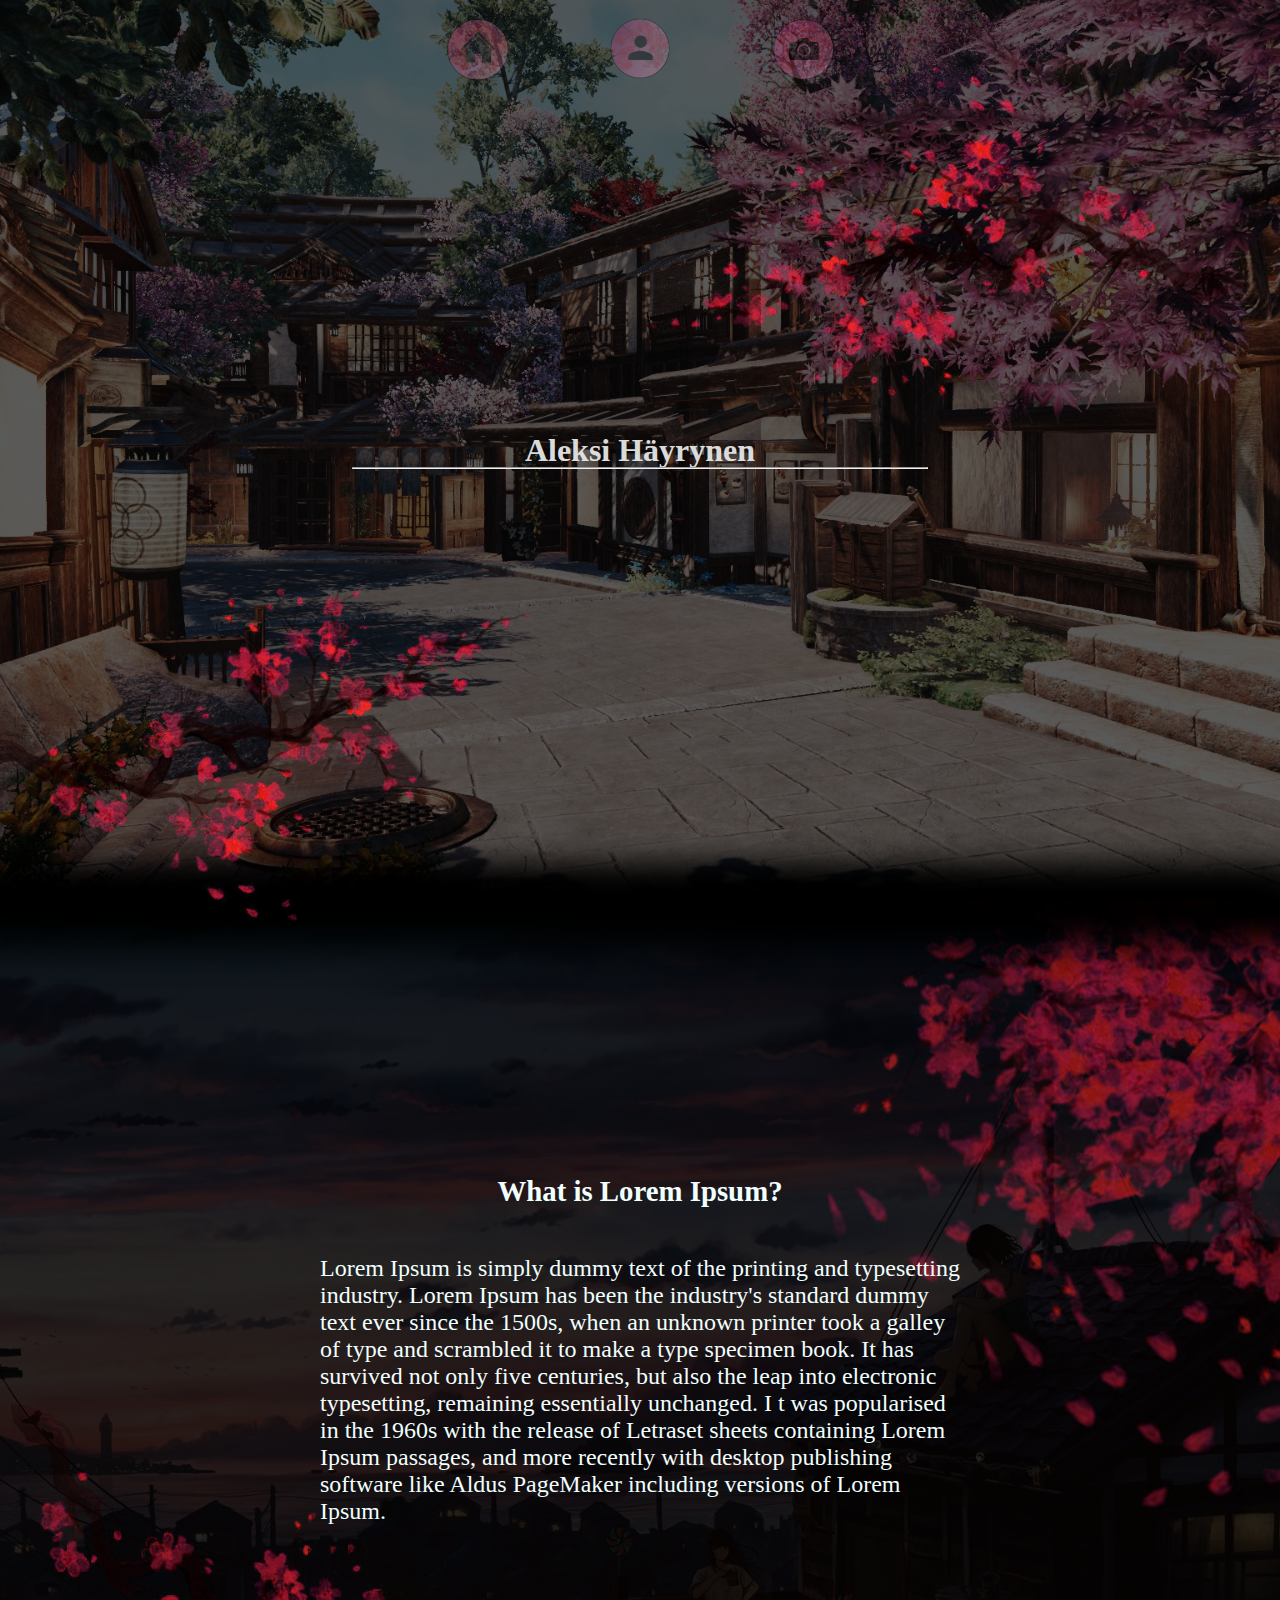
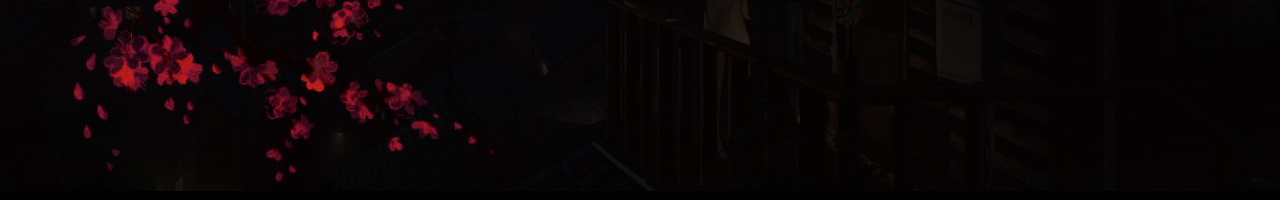
<file: Asset_customization/index.html>
<!DOCTYPE html>
<html lang="fi">
    <head>
        <title>Aleksi_Kokeilu</title>
        <meta charset="UTF-8">
        <link rel="stylesheet" href="style.css">
        <meta name="viewport" content="width=device-width, initial-scale=1.0">
    </head>
    <body>
        <nav>
            <div class="nav_bar">
                <ul>
                    <li><a href="index.html"><img src="Pictures/home_icon.png" alt="homepage icon"></a></li>
                    <li><a href="Aboutme.html"><img src="Pictures/person_icon.png" alt="About me page"></a></li>
                    <li><a href="Gallery.html"><img src="Pictures/camera_icon.png" alt="Pictures page"></a></li>
                </ul>
            </div>
        </nav>
        <header>
            <div class="bg_shader">
                <div class="headertext">
                    <h1>Aleksi Häyrynen</h1>
                    <hr>
                </div>
            </div>
        </header>
        <div class="shadermerge">
            <img id="midsakura" src="Pictures/sakura.png" alt="">
        </div>
        <section class="index1">
            <div class="section_shader">
                    <img id="sakuralehdet" src="Pictures/uusikokeilu.png" alt="">
                    <img id="leftsakura" src="Pictures/sakura.png" alt="">
                    <img id="rightsakura" src="Pictures/sakura.png" alt="">
                <div class="section1_text">
                    <h2>What is Lorem Ipsum?</h2>
                   <p>Lorem Ipsum is simply dummy text of the printing and typesetting industry. Lorem Ipsum has been the industry's standard 
                    dummy text ever since the 1500s, when an unknown printer took a galley of type and scrambled it to make a type specimen book.
                     It has survived not only five centuries, but also the leap into electronic typesetting, remaining essentially unchanged. I
                     t was popularised in the 1960s with the release of Letraset sheets containing Lorem Ipsum passages, and more recently 
                     with desktop publishing software like Aldus PageMaker including versions of Lorem Ipsum.</p> 
                </div>
            </div>
        </section>
    </body>
</html>
</file>
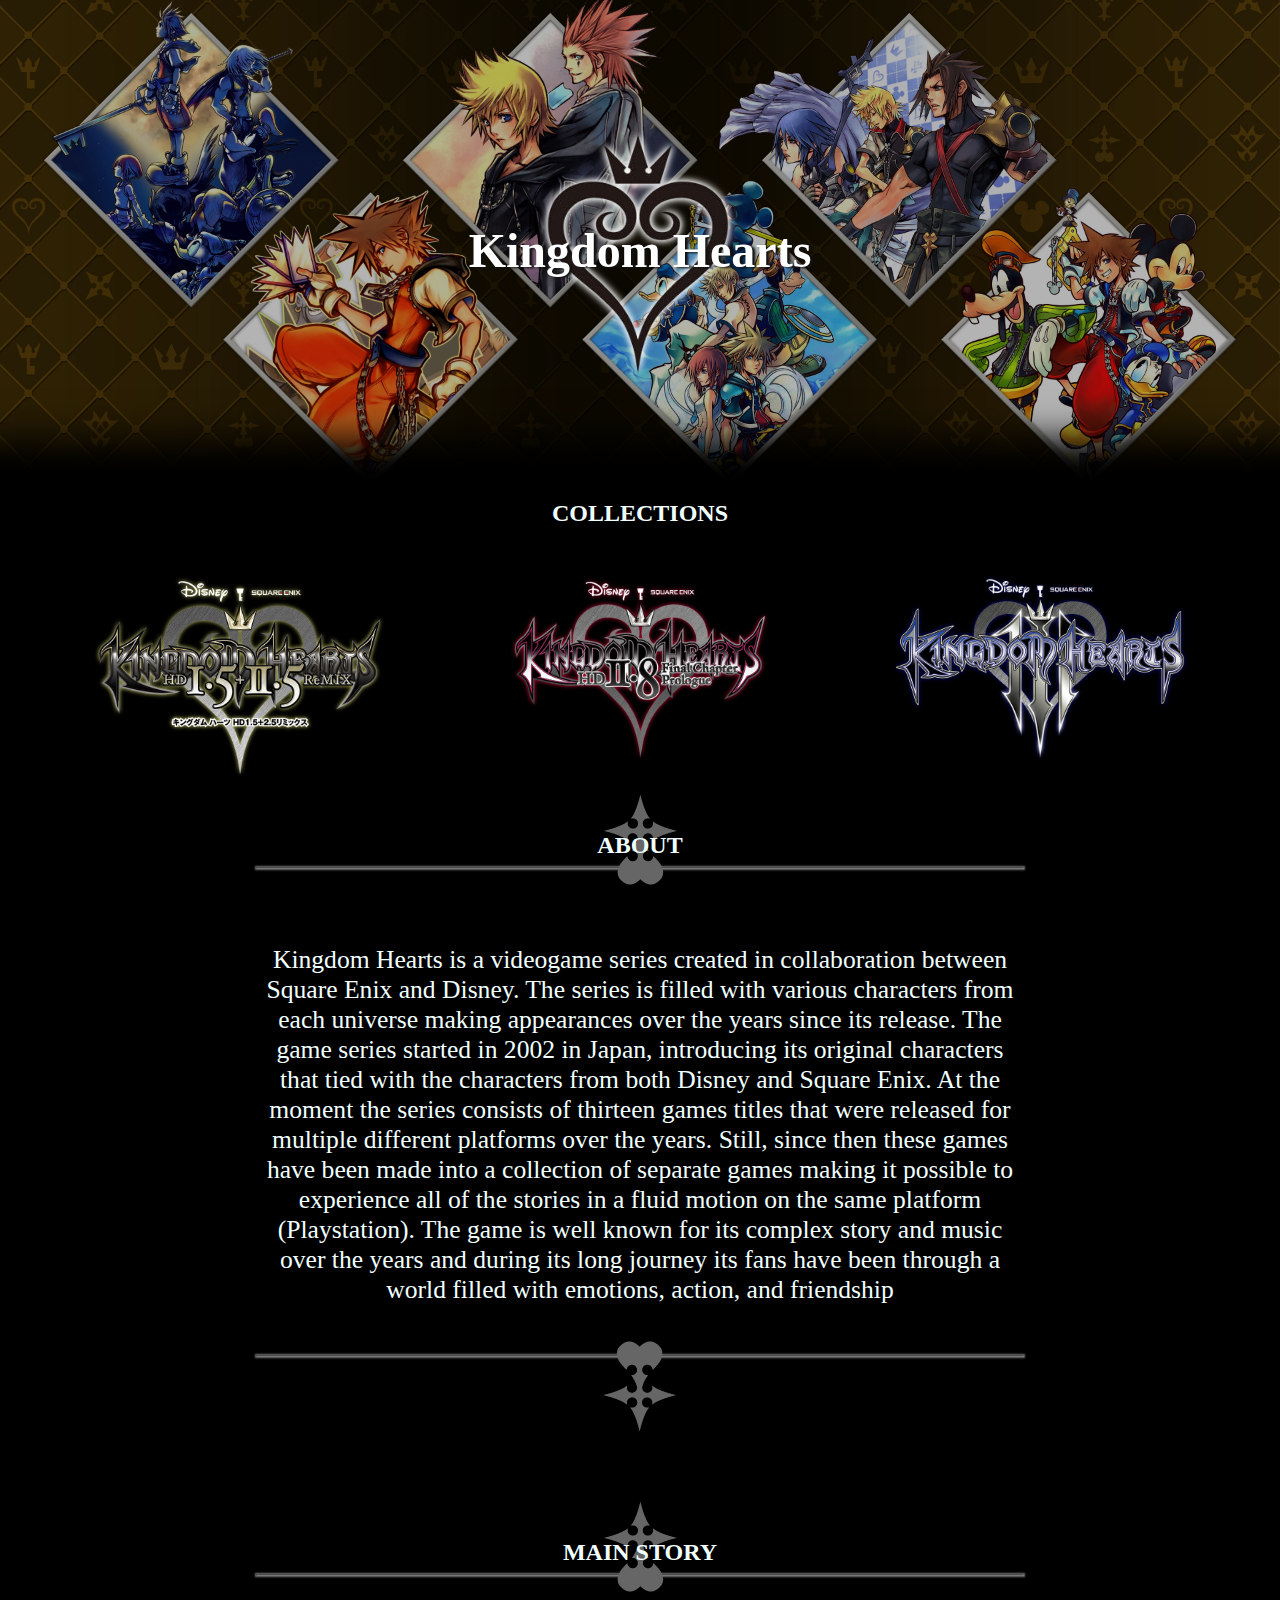
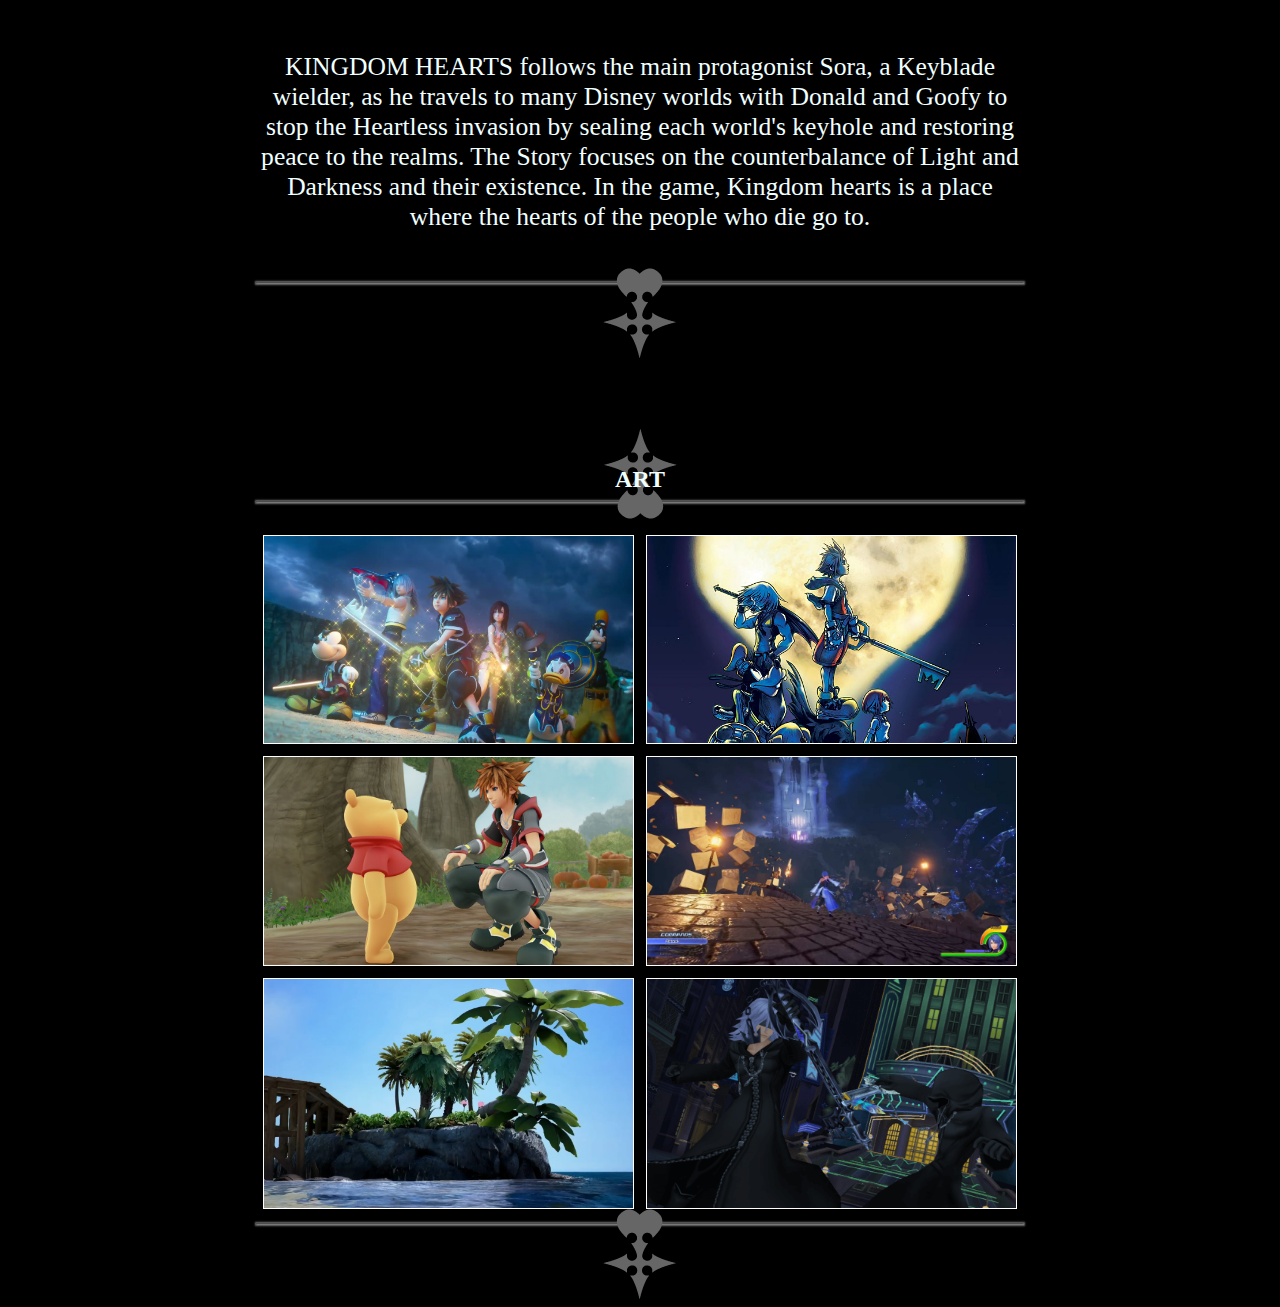
<file: kh-responsive-design/index.html>
<!DOCTYPE html>
<html lang="en">
    <head>
        <link rel="stylesheet" type="text/css" href="style.css">
        <title>Kingdom Hearts</title>
        <meta charset="UTF-8">
        <meta name="viewport" content="width=device-width, initial-scale=1.0">
    </head>

    <body>
        <header>
            <img class="background" src="Pictures/Header_background.jpg" alt="Banner background">
            <a class="home" href="index.html"><img class="logo" src="Pictures/Logo.png" alt="Kingdom hearts logo "></a>
            <h1 class="logo_text">Kingdom Hearts</h1>
        </header>
        <div class="collection_boxhomepage">
            <h2>COLLECTIONS</h2>
        </div>
        <nav>
            <a class="nav_icons1" href="1.5+2.5.html"><img class="nav_icons" src="Pictures/2.5_logo.png" alt="Kingdom Hearts 1.5+2.5 logo"></a>
            <a class="nav_icons2" href="2.8.html"><img class="nav_icons" src="Pictures/2.8_logo.png" alt="Kingdom Hearts 2.8 logo"></a>
            <a class="nav_icons3" href="Kingdomhearts3.html"><img class="nav_icons" src="Pictures/3.0_logo.png" alt="Kingdom Hearts 3 logo"></a>                      
        </nav>

        <main>
            <section>
                <h2>ABOUT</h2>
                <div class="hr_upper">
                    <hr>
                        <img class="hr_icon_up" src="Pictures/hricon.png" alt="">
                </div>
                <p> Kingdom Hearts is a videogame series created in collaboration between Square Enix and Disney. The series is filled with various characters from each universe making appearances over the years since its release. 
                    The game series started in 2002 in Japan, introducing its original characters that tied with the characters from both Disney and Square Enix.
                    At the moment the series consists of thirteen games titles that were released for multiple different platforms over the years. Still, since then these games have been made into a collection of separate games 
                    making it possible to experience all of the stories in a fluid motion on the same platform (Playstation). The game is well known for its complex story and music over the years and during its long journey 
                    its fans have been through a world filled with emotions, action, and friendship  </p>
                
                <div class="hr_lower">
                    <hr>
                        <img class="hr_icon_down" src="Pictures/hricon.png" alt="">
                </div>
            </section>

            <section>
                <h2>MAIN STORY</h2>
                <div class="hr_upper">
                    <hr>
                        <img class="hr_icon_up" src="Pictures/hricon.png" alt="">
                </div>
                <p> KINGDOM HEARTS follows the main protagonist Sora, a Keyblade wielder, as he travels to many Disney worlds with Donald and Goofy to stop the Heartless invasion by sealing each world's keyhole 
                    and restoring peace to the realms. The Story focuses on the counterbalance of Light and Darkness and their existence. In the game, Kingdom hearts is a place where the hearts of the people who die go to.  </p>
                
                <div class="hr_lower">
                    <hr>
                        <img class="hr_icon_down" src="Pictures/hricon.png" alt="">
                </div>
            </section>

            <section>
                <h2>ART</h2>
                <div class="hr_upper">
                    <hr>
                        <img class="hr_icon_up" src="Pictures/hricon.png" alt="">
                </div>
                <div class="Picture_gallery">
                    <img class="Picture" src="Pictures/Gallery1.jpg" alt="Photogallery picture 1">
                    <img class="Picture" src="Pictures/Gallery2.jpg" alt="Photogallery picture 2">
                    <img class="Picture" src="Pictures/Gallery3.jpg" alt="Photogallery picture 3">
                    <img class="Picture" src="Pictures/Gallery4.jpg" alt="Photogallery picture 4">
                    <img class="Picture" src="Pictures/gallery5.png" alt="Photogallery picture 5">
                    <img class="Picture" src="Pictures/Gallery6.jpg" alt="Photogallery picture 6">
                </div>
                
                <div class="hr_lower">
                    <hr>
                        <img class="hr_icon_down" src="Pictures/hricon.png" alt="">
                </div>
            </section>

        
        </main>
    
    </body>


</html>
</file>
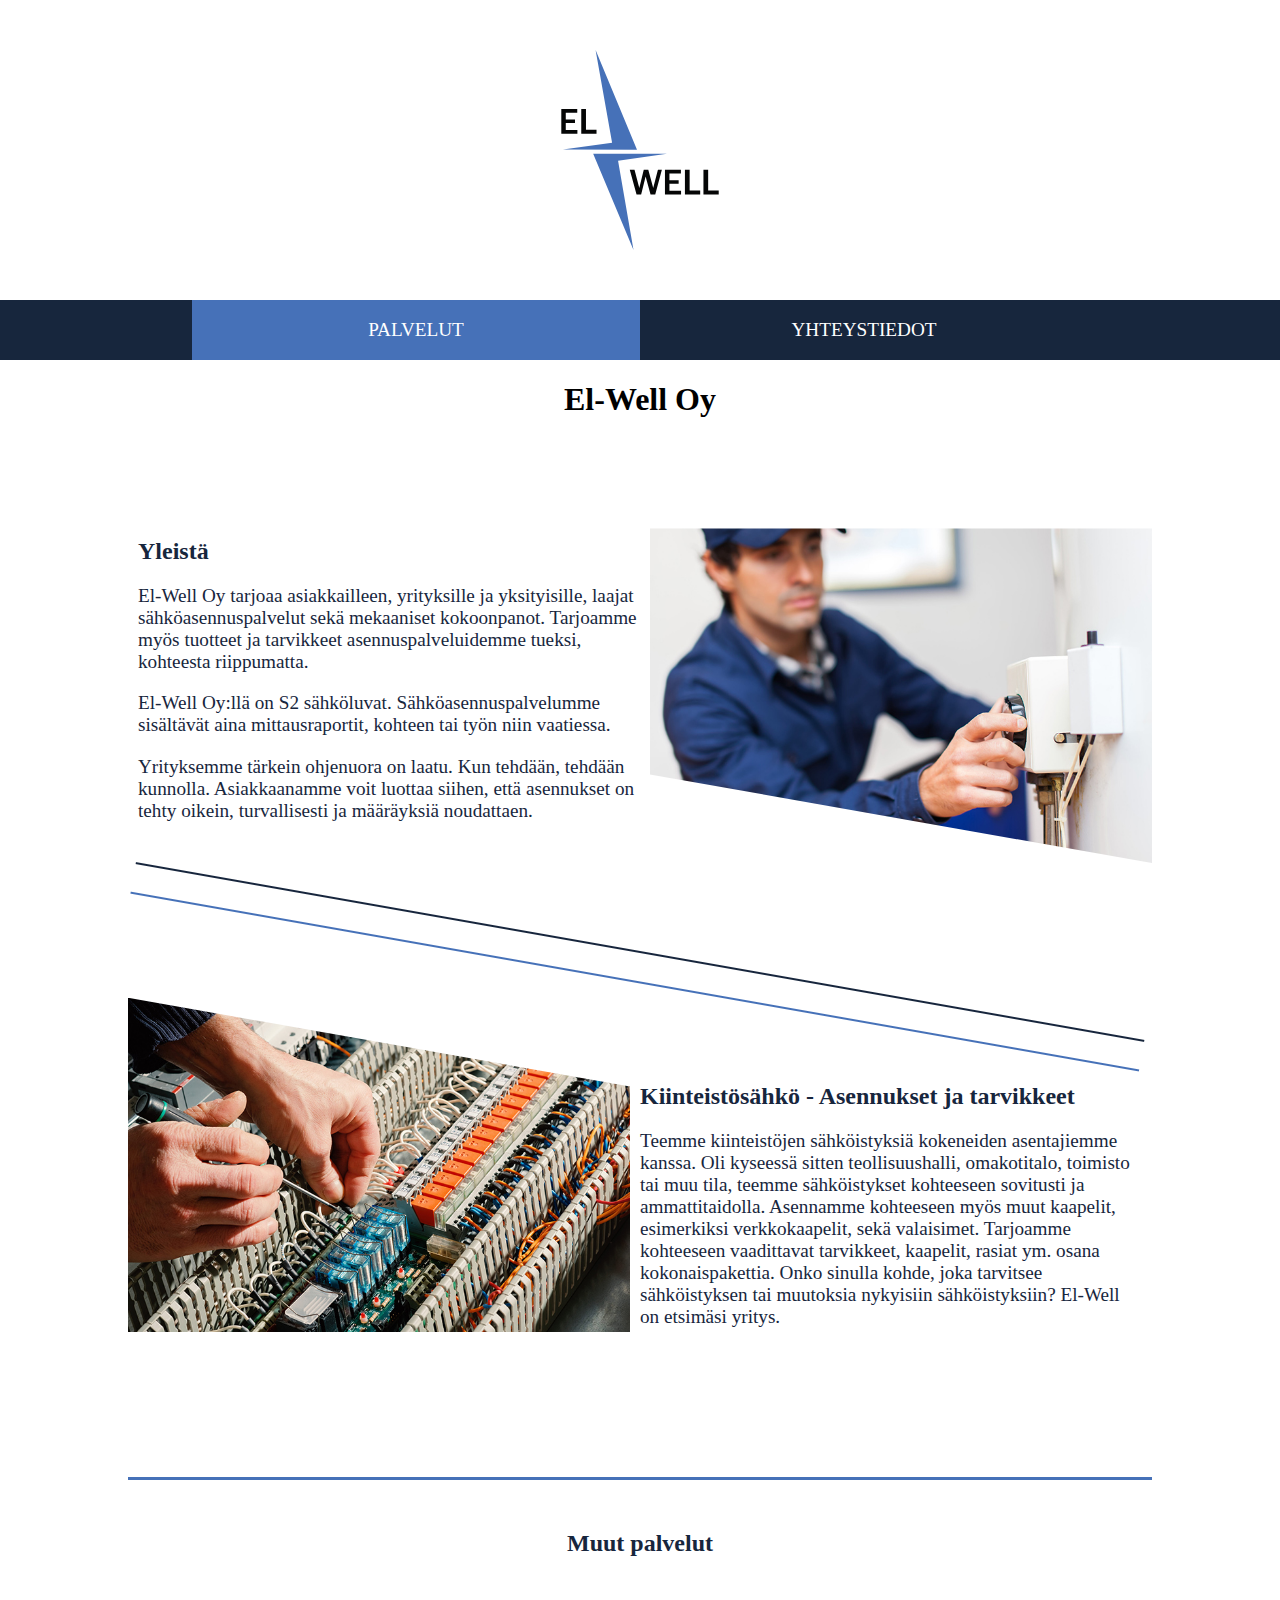
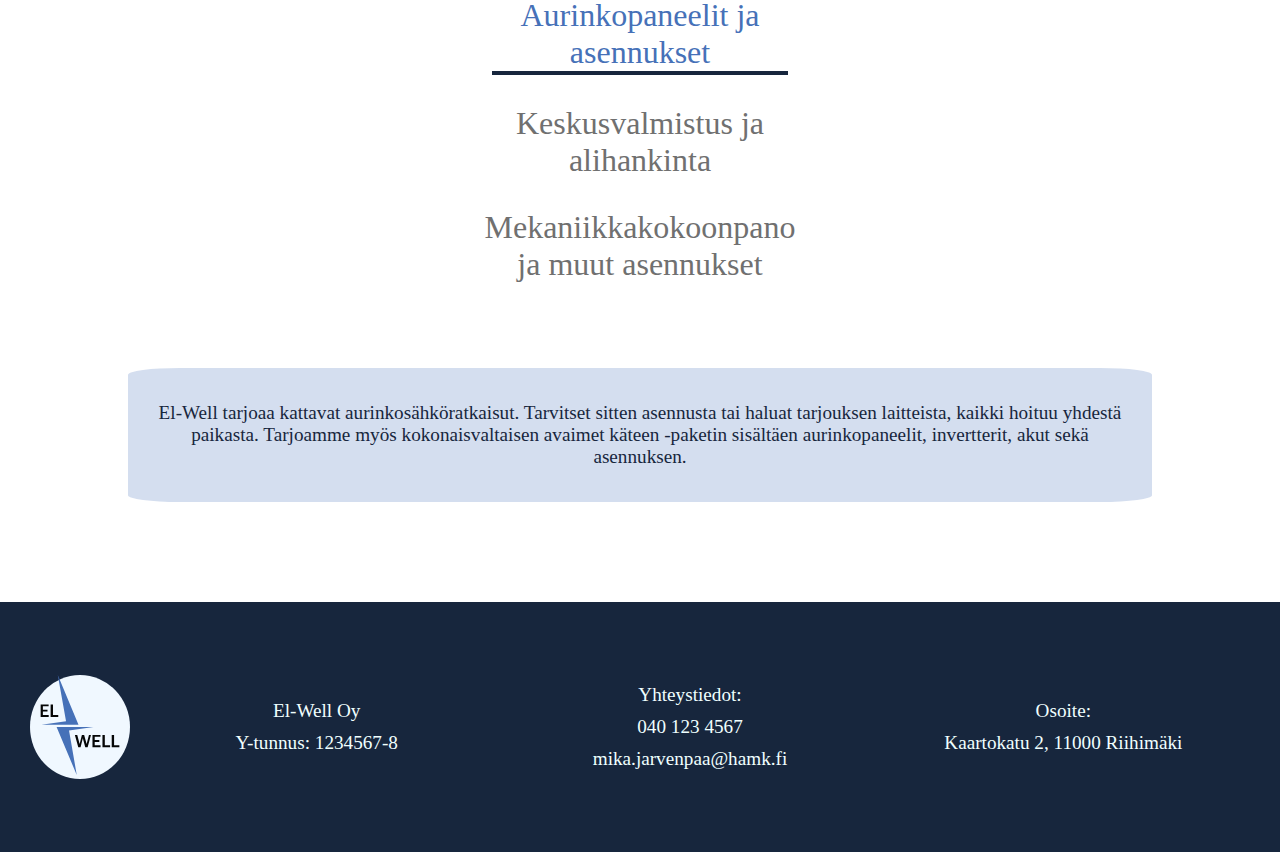
<file: Yrityssivut/index.html>
<!DOCTYPE html>
<html lang="fi">
    <head>
        <link rel="stylesheet" href="style.css"> 
        <meta name="viewport" content="width=device-width, initial-scale=1.0">
        <meta charset="UTF-8">
        <title>El-Well</title>
    </head>
    <body>
        <header>
            <a href="index.html"><img class="header_logo" src="Media/logo.svg" alt="logo"></a>
        </header>
        <nav>
            <ul>
                <li class="aktiivinen"><a href="index.html">PALVELUT</a></li>
                <li class="yhteystieto_sivu"><a href="yhteystiedot.html">YHTEYSTIEDOT</a></li>
            </ul>
        </nav>
        <main>
            <h1>El-Well Oy</h1>
            <div class="kuva_teksti_1">
                <div class="teksti1">
                    <h2>Yleistä</h2>
                    <p>
                        El-Well Oy tarjoaa asiakkailleen, yrityksille ja yksityisille, laajat sähköasennuspalvelut sekä mekaaniset kokoonpanot. Tarjoamme myös tuotteet ja tarvikkeet asennuspalveluidemme tueksi, kohteesta riippumatta.         
                    </p>
                    <p>
                        El-Well Oy:llä on S2 sähköluvat. Sähköasennuspalvelumme sisältävät aina mittausraportit, kohteen tai työn niin vaatiessa.
                    </p>
                    <p>
                        Yrityksemme tärkein ohjenuora on laatu. Kun tehdään, tehdään kunnolla. Asiakkaanamme voit luottaa siihen, että asennukset on tehty oikein, turvallisesti ja määräyksiä noudattaen.
                    </p>
                </div>
                <div class="kuva-alue1" >
                    <img class="kuva1" src="Media/Electrician-at-work-801547-scaledd.jpg" alt="Sähkömies töissä">
                </div>
            </div>
            <hr class="incline-line">
            <div class="kuva_teksti_2">
                <div class="kuva-alue2" >
                    <img class="kuva2" src="Media/Electrical-installation-915075-scaledd.jpg" alt="Sähkökeskuksesta kuva">
                </div>
                <div class="teksti2">
                    <h2>Kiinteistösähkö - Asennukset ja tarvikkeet</h2>
                    <p>Teemme kiinteistöjen sähköistyksiä kokeneiden asentajiemme kanssa. Oli kyseessä sitten teollisuushalli, omakotitalo, toimisto tai muu tila, teemme sähköistykset kohteeseen sovitusti ja ammattitaidolla. Asennamme kohteeseen myös muut kaapelit, esimerkiksi verkkokaapelit, sekä valaisimet.
                        Tarjoamme kohteeseen vaadittavat tarvikkeet, kaapelit, rasiat ym. osana kokonaispakettia.
                        Onko sinulla kohde, joka tarvitsee sähköistyksen tai muutoksia nykyisiin sähköistyksiin? El-Well on etsimäsi yritys.
                    </p>

                </div>
            </div>
            <hr class="suora_viiva">

            <div class="palvelut_osio">
                <h2>Muut palvelut</h2>
                <!-- Navigointi nappulat palveluille-->
                <div class="navigointi_alue">
                    <ul>
                        <li><span class="Palvelut" onclick="currentSlide(1)">Aurinkopaneelit ja asennukset</span></li>
                        <li><span class="Palvelut" onclick="currentSlide(2)">Keskusvalmistus ja alihankinta</span></li>
                        <li><span class="Palvelut" onclick="currentSlide(3)"> Mekaniikkakokoonpano ja muut asennukset</span></li>
                    </ul>
                </div>

                <!-- Laatikko mihin "slidet" menevät -->
                <div class="tekstilaatikko_alue">

                    <!-- Tekstilaatikot palveluille -->
                    <div class="tekstilaatikko">
                        <p>El-Well tarjoaa kattavat aurinkosähköratkaisut. Tarvitset sitten asennusta tai haluat tarjouksen laitteista, kaikki hoituu yhdestä paikasta.
                        Tarjoamme myös kokonaisvaltaisen avaimet käteen -paketin sisältäen aurinkopaneelit, invertterit, akut sekä asennuksen.
                        </p>
                    </div>
                
                    <div class="tekstilaatikko">
                        <p>Tarjoamme ammattitaitoiset keskusvalmistus- ja alihankintapalvelut asiakkaillemme. Tarvitset sitten sähköistyksen, kokoonpanon, mittaukset tai valmiin paketin kuvien 
                            pohjalta, El-Well on sinun kumppanisi. Olemme myös mukanasi toimituksessa ja käyttöönotossa niin halutessanne ja varmistamme yhdessä Teidän kanssanne 
                            onnistuneen lopputuloksen.
                        </p>
                    </div>
                
                    <div class="tekstilaatikko">
                    <h1 class="otsikko">Otsikko</h1>
                        <p>Tarvitsetko kumppanin kasaamaan mekaniikkaratkaisun toimitusta tai seuraavaa vaihetta varten? Tai tarvitsetko asennuskumppanin kohteeseen tekemään vaadittavat kokoonpanot?
                        Olemme täällä sinua varten. El-Well tarjoaa mekaniikkakokoonpanoa sekä asennuksia kohteessa, esimerkiksi laitekaapit, keskukset, AV-asennukset ja videoseinäkokoonpanot. 
                        Samalla asennuskerralla voimme myös tehdä tarvittavat sähköasennukset ja muutokset, esimerkiksi valaisimien tai pistorasioiden siirrot ja kaappien sähköistykset.
                        </p>
                    </div>
                

                </div>
            </div>
            
        </main>
        <footer>
            <div class="footer_info0">
                <a href="index.html"><img class="footer_logo" src="Media/logo.svg" alt="logo"></a>
            </div>
            <div class="footer_info1">
                <p>El-Well Oy</p>
                <p>Y-tunnus: 1234567-8</p>
            </div>
            <div class="footer_info2">
                <p>Yhteystiedot:</p>
                <p>040 123 4567</p>
                <p>mika.jarvenpaa@hamk.fi</p>
            </div>
            <div class="footer_info3">
                <p>Osoite:</p>
                <p>Kaartokatu 2, 11000 Riihimäki</p>
            </div>
        </footer>

        <script>
            
            var slideIndex = 1;
            showSlides(slideIndex);
            
            function plusSlides(n) {
              showSlides(slideIndex += n);
            }
            
            function currentSlide(n) {
              showSlides(slideIndex = n);
            }
            
            function showSlides(n) {
              var i;
              var slides = document.getElementsByClassName("tekstilaatikko");
              var vaihtoehdot = document.getElementsByClassName("Palvelut");
              if (n > slides.length) {slideIndex = 1}    
              if (n < 1) {slideIndex = slides.length}
              for (i = 0; i < slides.length; i++) {
                  slides[i].style.display = "none";  
              }
              for (i = 0; i < vaihtoehdot.length; i++) {
                  vaihtoehdot[i].className = vaihtoehdot[i].className.replace(" active", "");
              }
              slides[slideIndex-1].style.display = "block";  
              vaihtoehdot[slideIndex-1].className += " active";
              
            }
            </script>

    </body>
</html>
</file>
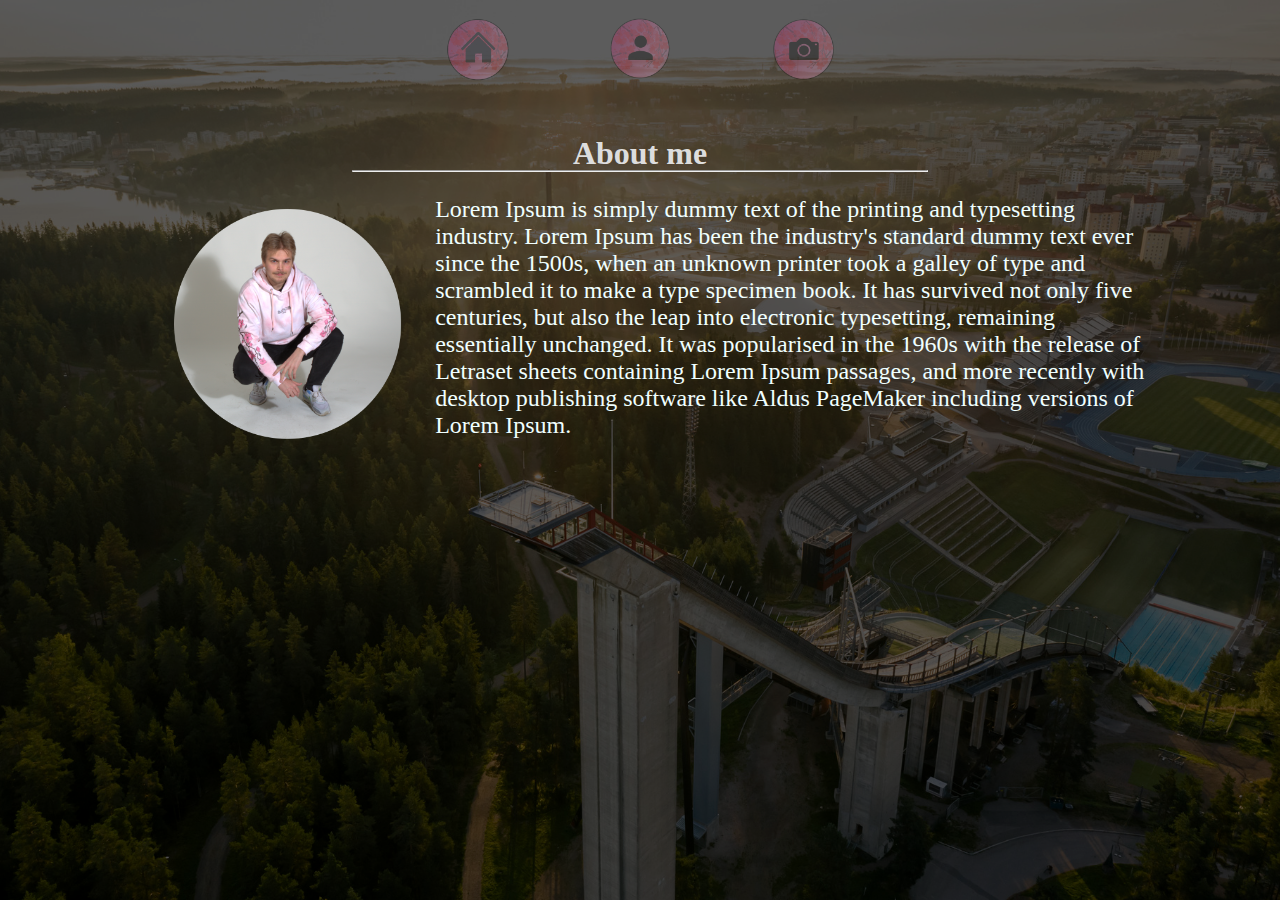
<file: Asset_customization/Aboutme.html>
<!DOCTYPE html>
<html lang="fi">
    <head>
        <title>About Me</title>
        <meta charset="UTF-8">
        <link rel="stylesheet" href="style.css">
        <meta name="viewport" content="width=device-width, initial-scale=1.0">
    </head>
    <body>
        <nav>
            <div class="nav_bar">
                <ul>
                    <li><a href="index.html"><img src="Pictures/home_icon.png" alt="homepage icon"></a></li>
                    <li><a href="Aboutme.html"><img src="Pictures/person_icon.png" alt="About me page"></a></li>
                    <li><a href="Gallery.html"><img src="Pictures/camera_icon.png" alt="Pictures page"></a></li>
                </ul>
            </div>
        </nav>
        <header class="Aboutme_header">
            <div class="bg_shader">
                <div class="headertext_aboutme">
                    <h1>About me</h1>
                    <hr>
                    <div class="aboutme_container">
                        <div class="circle">
                            <img id="aboutmepic" src="Pictures/uusaleksi.png" alt="picture of me">
                        </div>
                        <div class="text">
                            <p>Lorem Ipsum is simply dummy text of the printing and typesetting industry. Lorem Ipsum has been the industry's standard dummy text ever since the 1500s, 
                                when an unknown printer took a galley of type and scrambled it to make a type specimen book. It has survived not only five centuries, but also the leap 
                                into electronic typesetting, remaining essentially unchanged. It was popularised in the 1960s with the release of Letraset sheets containing Lorem Ipsum 
                                passages, and more recently with desktop publishing software like Aldus PageMaker including versions of Lorem Ipsum.</p>
                        </div>
                    </div>
                </div>
            </div>
        </header>
    </body>
</html>
</file>
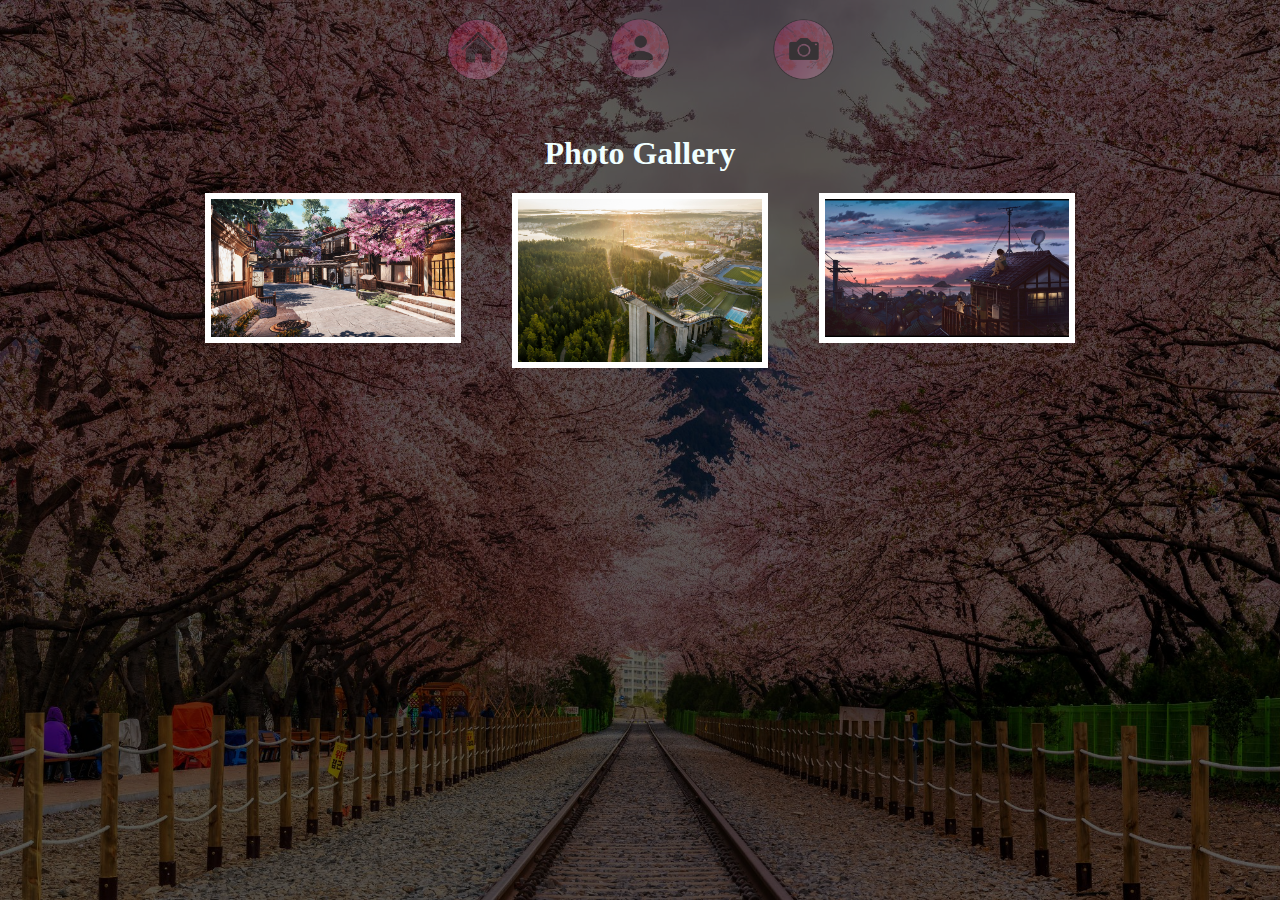
<file: Asset_customization/Gallery.html>
<!DOCTYPE html>
<html lang="fi">
    <head>
        <title>Photo Gallery</title>
        <meta charset="UTF-8">
        <link rel="stylesheet" href="style.css">
        <meta name="viewport" content="width=device-width, initial-scale=1.0">
    </head>
    <body class="gallery">
        <nav>
            <div class="nav_bar">
                <ul>
                    <li><a href="index.html"><img src="Pictures/home_icon.png" alt="homepage icon"></a></li>
                    <li><a href="Aboutme.html"><img src="Pictures/person_icon.png" alt="About me page"></a></li>
                    <li><a href="Gallery.html"><img src="Pictures/camera_icon.png" alt="Pictures page"></a></li>
                </ul>
            </div>
        </nav>
        <section class="gallery_container">
            <div class="bg_shader"> 
                <div class="Picture_gallery">
                    <h1>Photo Gallery</h1>
                    <div class="pictureholders">
                        <picture class="Picture_gallery_photo1">
                            <img src="Pictures/header_bg.PNG" alt="">
                        </picture>
                        <picture class="Picture_gallery_photo2">
                            <img src="Pictures/lahti_bg.jpg" alt="">
                        </picture>
                        <picture class="Picture_gallery_photo3">
                            <img src="Pictures/section_bg.jpg" alt="">
                        </picture>
                    </div>
                </div>
            </div>
        </section>
    </body>
</html>
</file>
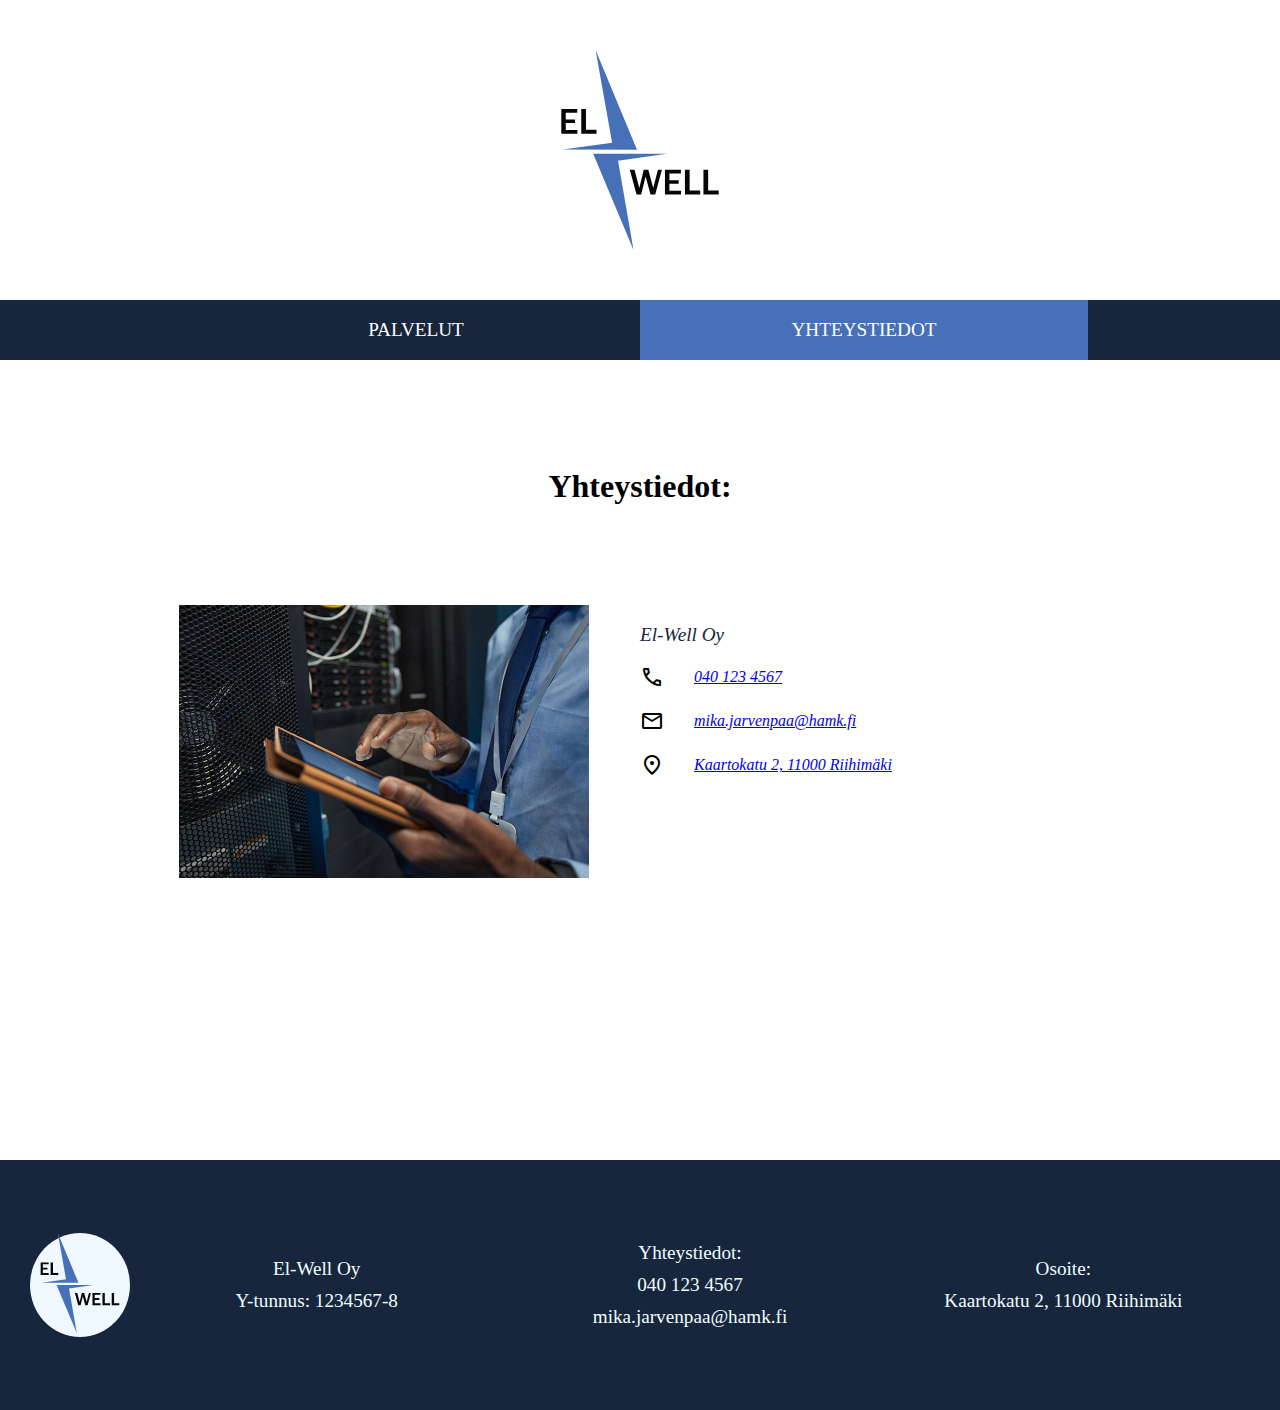
<file: Yrityssivut/Yhteystiedot.html>
<!DOCTYPE html>
<html lang="fi">
    <head>
        <link rel="stylesheet" href="style.css"> 
        <meta name="viewport" content="width=device-width, initial-scale=1.0">
        <meta charset="UTF-8">
        <title>Yhteystiedot</title>
        <link rel="stylesheet" href="https://fonts.googleapis.com/css2?family=Material+Symbols+Outlined:opsz,wght,FILL,GRAD@20..48,100..700,0..1,-50..200">
    </head>

    <body>
        <header>
            <a href="index.html"><img class="header_logo" src="Media/logo.svg" alt="logo"></a>
        </header>
        <nav>
            <ul>
                <li class="palvelut_sivu"><a href="index.html">PALVELUT</a></li>
                <li class="aktiivinen"><a href="yhteystiedot.html">YHTEYSTIEDOT</a></li>
            </ul>
        </nav>

        <main class="yhteystiedot_main">
            <h1 id="yhteystiedot_otsikko">Yhteystiedot:</h1>

            <div class="kuva_teksti_yhteystiedot">
                <div class="kuva_alue_yhteystiedot">
                    <img class="kuva_yhteystiedot" src="Media/Engineer-in-a-server-room-1076176-scaledd.jpg" alt="Insinööri serveri huoneessa">
                </div>

                <div class="info_yhteystiedot">
                    <address>
                        <p>El-Well Oy</p>
                        <div class="info"><span class="material-symbols-outlined">call</span><a href="tel:0401234567">040 123 4567</a></div>
                        <div class="info"><span class="material-symbols-outlined">mail</span><a href="mailto:mika.jarvenpaa@hamk.fi">mika.jarvenpaa@hamk.fi</a></div>
                        <div class="info">
                            <span class="material-symbols-outlined">location_on</span>
                            <a href="https://www.google.com/maps/place/Kaartokatu+2,+11100+Riihim%C3%A4ki/@60.7339555,24.7581078,17z/data=!3m1!4b1!4m5!3m4!1s0x468e12902ace39d9:0x9c26410cec76f411!8m2!3d60.7339529!4d24.7602965" target="_blank">Kaartokatu 2, 11000 Riihimäki</a>
                        </div>
                    </address>
                </div>
                
            </div>

        </main>


        <footer>
            <div class="footer_info0">
                <a href="index.html"><img class="footer_logo" src="Media/logo.svg" alt="logo"></a>
            </div>
            <div class="footer_info1">
                <p>El-Well Oy</p>
                <p>Y-tunnus: 1234567-8</p>
            </div>
            <div class="footer_info2">
                <p>Yhteystiedot:</p>
                <p>040 123 4567</p>
                <p>mika.jarvenpaa@hamk.fi</p>
            </div>
            <div class="footer_info3">
                <p>Osoite:</p>
                <p>Kaartokatu 2, 11000 Riihimäki</p>
            </div>
        </footer>



    </body>
</html>
</file>
<file: Asset_customization/style.css>
*{
    box-sizing: border-box;
}
p{
    font-size: 150%;
}
h2{
    font-size: 180%;

}
h1{
    font-size: 200%;
    
}

body{
    margin: 0;
    padding:0;
    background-color: rgb(2, 2, 2);
    margin: 0 auto;
}
.nav_bar {
    height: 7vh;
    position: fixed;
    width: 100vw;
    z-index: 3;
    opacity: 0.3;
    margin-top: 2vh;
    transition: opacity 0.3s ease-out;
    
    

}
.nav_bar:hover{
    opacity: 1;
    transform:scale(1.1);
    transform-origin: center center;
}
.nav_bar ul{
    list-style: none;
    display: flex;
    justify-content: center;
    margin: 0;
    padding:0;
    height: 100%;

}
.nav_bar li{
    display: flex;
    justify-content: center;
    height: 100%;
    display: flex;
    align-items: center;
    margin:0 50px;

}
.nav_bar img,a{
    height: 100%;
}
header{
    height: 100vh;
    background-image:url(Pictures/header_bg.PNG) ;
    background-repeat:repeat;
    background-size: cover;
    background-position: center;
 
}
.bg_shader{
    width: 100%;
    height: 100%;
    background-color: rgba(0, 0, 0, 0.637);

}
.headertext{
    display: flex;
    width: 100%;
    height: 100%;
    justify-content: center;
    align-items: center;
    flex-direction: column;
}
.headertext h1{
    color: rgba(231, 232, 233, 0.959);
    margin-bottom: -2px;
    margin-top: 0;
    z-index: 2;
}
hr{
    color: aliceblue;
    width: 45vw;
    margin:0;
    z-index: 2;
}
.bg_body
{
opacity: 0.2;
}
.shadermerge{
    width: 100%;
    height: 0.1px;
    box-shadow: 0px 10px 35px 35px rgb(0 0 0);
    position: absolute;
    z-index: 1;
    background-color: black;
}
.index1{
height: 100vh;
width: 100%;
box-shadow: 0px -20px 35px 10px rgb(0 0 0);
background-image: url(Pictures/section_bg.jpg);
background-repeat:repeat;
background-size: cover;
background-position: center;
z-index: 2;


}
.section_shader{
    width: 100%;
    height: 100%;
    background-color: rgba(0, 0, 0, 0.849);
}
#rightsakura{
    position: absolute;
    transform: rotate(140deg);
    right: 7vw;
    top:10vh;
    width: 50vw;
    max-width: 40%;

}
#midsakura{
    position: absolute;
    transform: rotate(-50deg);
    width: 50vw;
    bottom: 0vh;
    z-index: 1;
    max-width: 40%;

}
#leftsakura{
    position: absolute;
    width: 50vw;
    bottom:-100vh;
    max-width: 40%;
    z-index: 1;
    opacity: 0.8;
    

}
#sakuralehdet{
    position: absolute;
    transform: rotate(0deg);
    right: 0vw;
    top:100vh;
    width: 30vw;
    opacity: 0.6;
    max-width: 40%;
    
}
.section1_text{
    display: flex;
    flex-direction: column;
    align-items: center;
    justify-content: center;
    margin: 0 auto;
    width: 50vw;
    height: 100%;
    
}
.section1_text p,h2{
    color: azure;
    z-index: 2;
    
    
}

/*About me page starts*/
.Aboutme_header{
    height: 100vh;
    background-image:url(Pictures/lahti_bg.jpg) ;
    background-repeat:repeat;
    background-size: cover;
    background-position: center;
    
}

.headertext_aboutme{
    display: flex;
    width: 100%;
    height: 100%;
    align-items: center;
    flex-direction: column;
    

    

}
.headertext_aboutme h1{
    color: rgba(231, 232, 233, 0.959);
    font-size:200%;
    margin-bottom: -2px;
    margin-top: 0;
    z-index: 2;
    margin-top: 15vh;
}
.aboutme_container {
display: flex;
width: 80%;

}
.circle{
    width: 30%;
}
.circle picture{
    height: 100%;
}
.text{
    width: 70%;
    float: left;
    margin-top: 5vh;

}
#aboutmepic{
width: 100%;
    
}

.aboutme_container p,h2{
    color: azure;
    z-index: 2;
}
/*About me page ends*/

/*Gallery page starts*/

.gallery_container{
    height: 100vh;
    background-image:url(Pictures/Gallery_bg.jpg) ;
    background-repeat:repeat;
    background-size: cover;
    background-position: center;
}
.Picture_gallery{
    width: 100%;
    height: 100%;
    display: flex;
    flex-direction: column;
    align-items: center;
}
.Picture_gallery h1{
    color: azure;
    margin-top: 15vh;
}
.pictureholders{
    width: 100%;
    height: 100%;
    display: flex;
    justify-content: center;
}
.pictureholders img{
        height: auto;
        width: 20vw;
        border: solid white 0.5vw;
        margin:0 2vw;
}



/*MEDIAQUERY*/
@media only screen and (max-width: 1400px) 
{
    #leftsakura{
        position: absolute;
        width: 50vw;
        bottom:-100vh;
    
    }
}
@media only screen and (max-width: 1400px) 
{
    #sakuralehdet{
        width: 45vw;
    }
    .text{

        margin-top: 0vh;
    
    }
}
@media only screen and (max-width: 1100px) 
{
    .aboutme_container {
        display: flex;
        width: 80%;
        flex-direction: column;
        align-items: center;
    }
    .pictureholders{
        align-items: center;
        flex-wrap: wrap;
    }
    .pictureholders img{
        height: 20vh;
        width: auto;
        border: solid white 0.5vw;
        margin:2vw 2vw;
    }
    .gallery_container{
        height: 100%;

    }
    body{
        height: 100vh;
    }
}
@media only screen and (max-width: 900px) 
{
    .section1_text{
        width: 80vw;
        height: 100%; 
    }
    .aboutme_container {
        display: flex;
        width: 100%;
        flex-direction: column;
        align-items: center;
    }
    .Aboutme_header{
        height: 150vh;
    }

}
@media only screen and (max-width: 700px) 
{
    .section1_text{
        width: 100vw;
        height: 100%;
        padding: 0 5vw;    
    }
    .circle{
        width: 40%;
    }
    body{
        height: 100vh;
    }

}
@media only screen and (max-width: 600px) 
{
    body{
        height: 100vh;
    }
}
</file>
<file: kh-responsive-design/style.css>
body {
    background-color:rgb(0, 0, 0);
    padding: 0px;
    margin: 0px;
}

/* Header start */
header {
    width: 100%;
    height: 500px;
    display: flex;
    justify-content:center;
    align-items: center;
}

img.background {
    width:100%;
    height: 500px;
    object-fit: cover;
    opacity: 0.7;
}

.logo, header a{
    position: absolute;
    display: block;
    filter: drop-shadow(0 0 3px white);
    max-height: 250px;
    width: 220px;
    left:50%;
    margin-left: -110px;
    margin-top: -80px;
    
    
}
 h1.logo_text{
    position: absolute;
    color: white;
    font-size: 300%;
    filter: drop-shadow(3px 1px 1px rgb(17, 17, 17));
    text-align: center;
 }
/* Header end */

 /* Breadcrumb start */
 .breadcrumb_blur{
    position: relative;
    width: 100%;
    /* creating the blurring between header for  other pages */
    box-shadow: 0px -20px 35px 40px rgb(0 0 0);
    margin-bottom: 30px;
 }
 .breadcrumb {
    display:flex;
    background-color: rgb(0, 0, 0);
    margin:0;
    list-style: none;
    padding-left: 20px;
 }
 .breadcrumb li{
    margin:0 5px;
    font-size: 120%;
 }
 ul.breadcrumb li+li:before {
    padding: 8px;
    color: azure;
    content: "/\00a0";
 }
 ul.breadcrumb li a {
    color: azure;
    text-decoration: none;
 }
 ul.breadcrumb li a:hover {
    color: #01447e;
    text-decoration: underline;
 }
 /* breadcrumb end */

/* navigation start */
nav{
    background-color: rgb(0, 0, 0);
    width: 100%;
    height: auto;
    display:flex;
    flex-wrap: wrap;
    justify-content: center;
    padding: 0;
    margin: 0;
    margin: 0 0 50px 0;
 }

.nav_icons{
    display:flex;
    padding: 0;
    margin: 0;
    margin: 30px 0;
    width: 300px;
    height: auto;
    margin: 0 50px;
}

.nav_icons1{
    display:flex;
    filter: drop-shadow(0 0 2px rgb(201, 201, 105));
}

.nav_icons2{
    display:flex;
    filter: drop-shadow(0 0 2px rgb(190, 8, 50));
}

.nav_icons3{
    display:flex;
    filter: drop-shadow(0 0 2px rgba(8, 10, 145, 0.829));
}
/* navigatio end */

/* main area start */
main{
    background-color: rgb(0, 0, 0);
    width: 60%;
    height:40vw;
    margin: 0 auto;
}

p{
    color: azure;
    font-size: 160%;
    margin: 50px 0;
    text-align: center;
}

.hr_icon_down{
    width: 100px;
    height: 100px;
    rotate: 180deg;
    position: relative;
    left:50%;
    margin-left: -50px;
    margin-top: -30px;

    
}
.hr_icon_up{
    width: 100px;
    height: 100px;
    position: relative;
    left:50%;
    margin-left: -50px;
    margin-top: -90px;
}

h2{
    color: azure;
    margin: 0;
    text-align: center;
    position: relative;
    z-index: 1;
}
/* Creates the blurring for header only in frontpage */
.collection_boxhomepage{
    position: relative;
    width: 100%;
    margin-bottom: 30px;
    box-shadow: 0px -20px 35px 40px rgb(0 0 0);

}
.collection_box{
    position: relative;
    width: 100%;
    margin-bottom: 30px;
}
.hr_lower{
    margin-bottom: 100px;
}
hr{
    opacity: 0.5;
    box-shadow: 0 0 2px 1px rgb(223, 222, 222);
}
/* Main area end */

/*Photogallery*/

.Picture_gallery{
    display: flex;
    flex-wrap: wrap;
    justify-content: center;

    
}
.Picture{
    width: 31%;
    height: auto;
    object-fit: cover;
    display: flex;
    margin: 10px 10px;
    border:solid 1px white
   
}
/*homepage, overall style ending*/

/*Character section */

.right_character{
    float:right;
    height: 100%;
    margin-bottom: 20px;
}
.left_character{
    float:left;
    height: 100%;
    margin-bottom: 20px;
}
.character{
    overflow:hidden;
    text-align: center;
}
.character h2{
    color:azure;
    margin-bottom: 20px;
}
h1.logo_textRemix{
    position: absolute;
    color: white;
    font-size: 300%;
    filter: drop-shadow(3px 1px 1px rgb(17, 17, 17));
    text-align: center;
 }
 .character_game{
    margin-bottom: 60px;
    margin-top: 30px;
 }
  /* Active page status*/
 #currentpage{
    filter: drop-shadow(3px 1px 30px rgb(170, 182, 10, 0.5));
 }
 #currentpage2{
    filter: drop-shadow(3px 1px 30px rgba(119, 14, 61, 0.9));
 }

 #currentpage3{
    filter: drop-shadow(3px 1px 30px rgba(11, 37, 153, 0.9));

 }
 /*mediaquery begins */
/* The different image sizes make the float act weird so different id classes needed to make each picture fit well with the querys */

@media only screen and (max-width: 1600px) {
    .Picture{
      width: 48%;
      margin: 6px 6px;
    }
}
@media only screen and (max-width: 1200px) { 
    main{
        width: 80%;
        height: 40vw;
        margin:0 auto;
    }
}

@media only screen and (max-width:900px) {
    .Picture{
      width: 100%;
      margin: 6px 0;
    }
    main{
        width: 100%;
        height: 40vw;
        margin:0 auto;
        padding: 0 25px;
        box-sizing: border-box;
        
    }
}
@media only screen and (max-width:650px) {
    .right_character,.left_character{
        margin: 0 100px;
    }
    /*235px-270px*/
    #Sora,#Terra,#Roxas{
        margin:0 150px;
    }
    /*167px-181px*/
    #Aqua,#Ventus,#Ansem{
        margin: 0 185px;
    }
    /*268px*/
    #Kairi,#Xemnas{
        margin: 0 130px;
    }
    /*290px-350px*/
    #Riku,#Xehanort{
        margin:0 90px
    }

}
@media only screen and (max-width:550px) {
    .right_character,.left_character{
        margin: 0 50px;
    }
    /*235px-270px*/
    #Sora,#Terra,#Roxas{
        margin:0 100px;
    }
    #Xemnas{
        margin:0 55px;
    }
    /*167px-181px*/
    #Aqua,#Ventus{
        margin: 0 135px;
    }
     /*221px*/
    #Ansem{
        margin: 0 145px;
    }
     /*268px*/
    #Kairi{
        margin: 0 100px;
    }
     /*350px*/
    #Riku,#Xehanort{
        margin:45px
    }

}
@media only screen and (max-width:450px) {
    .right_character,.left_character{
        margin: 0 0px;
        object-fit: contain;
        height: auto;
    }
    /*235px-270px*/
    #Sora,#Terra,#Roxas{
        margin:0 55px;
    }
    #Xemnas{
        margin:0 55px;
    }
    /*167px-221px*/
    #Aqua,#Ventus,#Ansem{
        margin: 0 100px;
    }

    #Ansem{
        margin: 0 70px;
    }

    #Xemnas{
        margin:0 20px;
    }
    /*268px*/
    #Kairi{
        margin: 0 50px;
    }
     /*350px*/
    #Riku,#Xehanort{
        margin:0 0px
    }
}
</file>
<file: Yrityssivut/style.css>
body{
    padding: 0%;
    margin: 0%;

}
p{
    color: #17263D;
    font-size: 120%;
}

/* Header osio alkaa */
header{
    background-color: rgb(255, 255, 255);
    width: 100%;
    height: 300px;
    padding: 0%;
    margin: 0%;
    display: flex;
    justify-content: center;

}
.header_logo{
    height: 200px;
    width: 200px;
    margin-top: 50px;
}

/* Header osio loppuu */

/* Navigaatio alkaa */
nav ul{
    background-color:#17263D;
    height: 60px;
    color: azure;
    display: flex;
    justify-content:center;
    list-style: none;
    margin: 0;
    align-items: center;
    font-size: 120%;
    text-align: center;
    padding: 0;
    max-width: 3000px;
    margin: 0 auto;

}
nav li{
    width: 35%;
    max-width: 1000px;
    color: white;
    text-decoration: none;
}
nav a{
    color: white;
    text-decoration: none;
}
a:link:active{
    text-decoration: underline;
}
.aktiivinen{
    background-color: #4671b8;
    padding:19px 0px ;
}

/* Navigaatio loppuu */


main{
    width: 70%;
    margin: 0 auto;
    text-align: center;
    max-width: 1500px;
}
.kuva_teksti_1{
    display: flex;
    margin-top: 100px;
}
.teksti1{
    width: 50%;
    margin-bottom: 100px;
    text-align: left;
    padding:0 10px;
}
.kuva-alue1,.kuva-alue2{
    width: 50%;
}
.kuva1{
    width: 100%;
    height: auto;
    clip-path: polygon(0 0, 100% 0, 100% 100%, 0 73.5%);
}

.incline-line{
    width: 100%; margin: auto; margin-top: 10px; margin-bottom: 10px; transform: rotate(10deg); border-color: rgb(0, 0, 0); 
    filter: drop-shadow( 0 30px  #4671b8); 
    height:2px;
    border-width:0;
    background-color:#17263D;
    z-index: -1;
}

.suora_viiva{
    height:3px;
    border-width:0;
    background-color:#4671b8;
    margin-top: 30px;
}

.kuva_teksti_2{
    display: flex; 
}
.kuva2{
clip-path:polygon(0 0, 100% 26.5%, 100% 100%, 0% 100%);
width: 100%;
}
.teksti2{
    width: 50%;
    margin-bottom: 100px;
    text-align: left;
    padding:0 10px;
    margin-top: 100px;
}
h2{
    color: #17263D;
}

/*Palvelut osio alkaa*/
.palvelut_osio{
    margin-top: 50px;
}

/* dia laatikko */
.tekstilaatikko_alue{
    position: relative;
    background-color: #4672b83b;
    border-radius: 5%;
    padding: 15px;
    margin-top: 35px;
    margin-bottom: 100px;

  }
  
  /* Slides */
.tekstilaatikko{
    display: none;
    padding: 0 10px;
    text-align: center;
  }
  .otsikko{
    display: none;
  }

  /* navigointi laatikon alue */
.navigointi_alue{
    display: flex;
    padding: 20px;
    justify-content: space-around;
  }
  
  /* navigointi teksti/nappulat */
.Palvelut {
    cursor: pointer;
    color: #707070;
    transition: background-color 0.5s ease;
    font-size: 200%;
  }

.navigointi_alue ul{
    list-style: none;
    display: flex;
    justify-content:center ;
    padding: 0px;
    margin: 0px;
    width: 100%;
  }

.navigointi_alue li{
    display: flex;
    justify-content: center;
    width: 30%;
    text-align: center;
    
  }
  
.active{
    color: #4671b8;
    border-bottom:4px solid #17263D;
}

/*Palvelut osio loppuu*/


/* Yhteystiedot osio alkaa*/
#yhteystiedot_otsikko{
    margin:30px 0;
}

.kuva_teksti_yhteystiedot{
    display: flex;
    justify-content: center;
    box-sizing: border-box;
    margin-top: 70px;
    margin-bottom: 200px;
}

.kuva_alue_yhteystiedot{
    box-sizing: border-box;
    width: 50%;

}

.kuva_yhteystiedot{
    object-fit: cover;
    width: 80%;

}

.info_yhteystiedot{
    width: 50%;
}

.address{
    width: 100%;
    font-style:normal;
}
.info{
    display: flex;
    align-items: center;
    margin-bottom: 20px;
}
address span{
    margin-right: 30px;
}
address p{
    text-align: left;
}

.yhteystiedot_main{
    min-height: 800px;
    display: flex;
    flex-direction: column;
    justify-content: center;
}
/* Yhteystiedot osi0 loppuu*/

/* Footer osio alkaa */
footer{
    width: 100%;
    display:flex;
    background-color:#17263D;
    height: 250px;
    align-items: center;
    padding: 30px;
    box-sizing: border-box;
    justify-content: space-evenly;
    max-width: 3000px;
    margin: 0 auto;


}
footer p{
    color: azure;
    margin: 10px 0;
}
.footer_info0{
    background-color: aliceblue;
    border-radius: 50%;
    text-align: center;
}
.footer_info1,.footer_info2,.footer_info3{
    width: 33%;
    text-align: center;
    max-width: 470px;
}
.footer_logo{
    width: 100px;
    height: 100px;
}
/* Footer osio loppuu */

/*mediaqueryt alkavat*/

@media only screen and (min-width:3000px) {
    footer{
        justify-content: center;
    }

}

@media only screen and (max-width:1750px) {
    .kuva2{
        margin-top: 15px;
    }
}

@media only screen and (max-width:1500px) {
    main{
        width: 80%;
    }
    .kuva1{
        margin-top: 10px;
    }
}

@media only screen and (max-width:1350px) {
    .kuva2{
        margin-top: 35px;
    }
    .tekstilaatikko{
        display: block;
    }
    .navigointi_alue ul{
        flex-direction: column;
        align-items: center;
        text-align: center;
    }
    .navigointi_alue li{
        margin-bottom: 30px;
    }

}
@media only screen and (max-width:1200px){
    .kuva_teksti_1,.kuva_teksti_2{
        flex-direction: column;
    }
    .kuva-alue1,.kuva-alue2,.teksti1,.teksti2{
        width: 100%;
        box-sizing: border-box;
    }
    .navigointi_alue li{
        margin-bottom: 45px;
    }
}

@media only screen and (max-width:1050px) {
    .tekstilaatikko{
        display: block;
    }
    .navigointi_alue ul{
        flex-direction: column;
        align-items: center;
        text-align: center;
    }
    .navigointi_alue li{
        margin-bottom: 25px;
    }

    .kuva_teksti_yhteystiedot{
        flex-direction: column;
        align-items: center;
    }
    .kuva_yhteystiedot{
        width: 100%;
    }
    .kuva_alue_yhteystiedot{
        margin-bottom: 30px;
        width: 80%;
    }
    .info_yhteystiedot{
        width:80%
    }

}
@media only screen and (max-width:800px){
    footer{
        flex-wrap: wrap;
        flex-direction: column;
        padding: 15px;
    }
    nav ul{
        justify-content: space-around;
    }
}
@media only screen and (max-width:650px){
    footer{
        flex-wrap: wrap;
        flex-direction: column;
        padding: 15px;
        height: auto;
    }
    .footer_info1, .footer_info2, .footer_info3 {
        width: 70%;
        margin-bottom: 10px;
    }
    main{
        width: 100%;
        padding: 0 15px;
        box-sizing: border-box;
    }
}
@media only screen and (max-width:500px){
    
    footer{
        flex-direction: column;
        padding: 15px;
        height: auto;
    }
    .footer_info1, .footer_info2, .footer_info3 {
        width: 100%;
        margin-bottom: 10px;
    }
    .aktiivinen{
        background-color: #4671b8;
        padding:19px 15px ;
    }
    .kuva_teksti_yhteystiedot {
        margin-bottom: 100px;
    }

}
@media only screen and (max-width:400px){
    .aktiivinen{
        background-color: #4671b8;
        padding:19px 25px 19px 15px;
    }
}

/*mediaqueryt loppuvat*/
</file>
